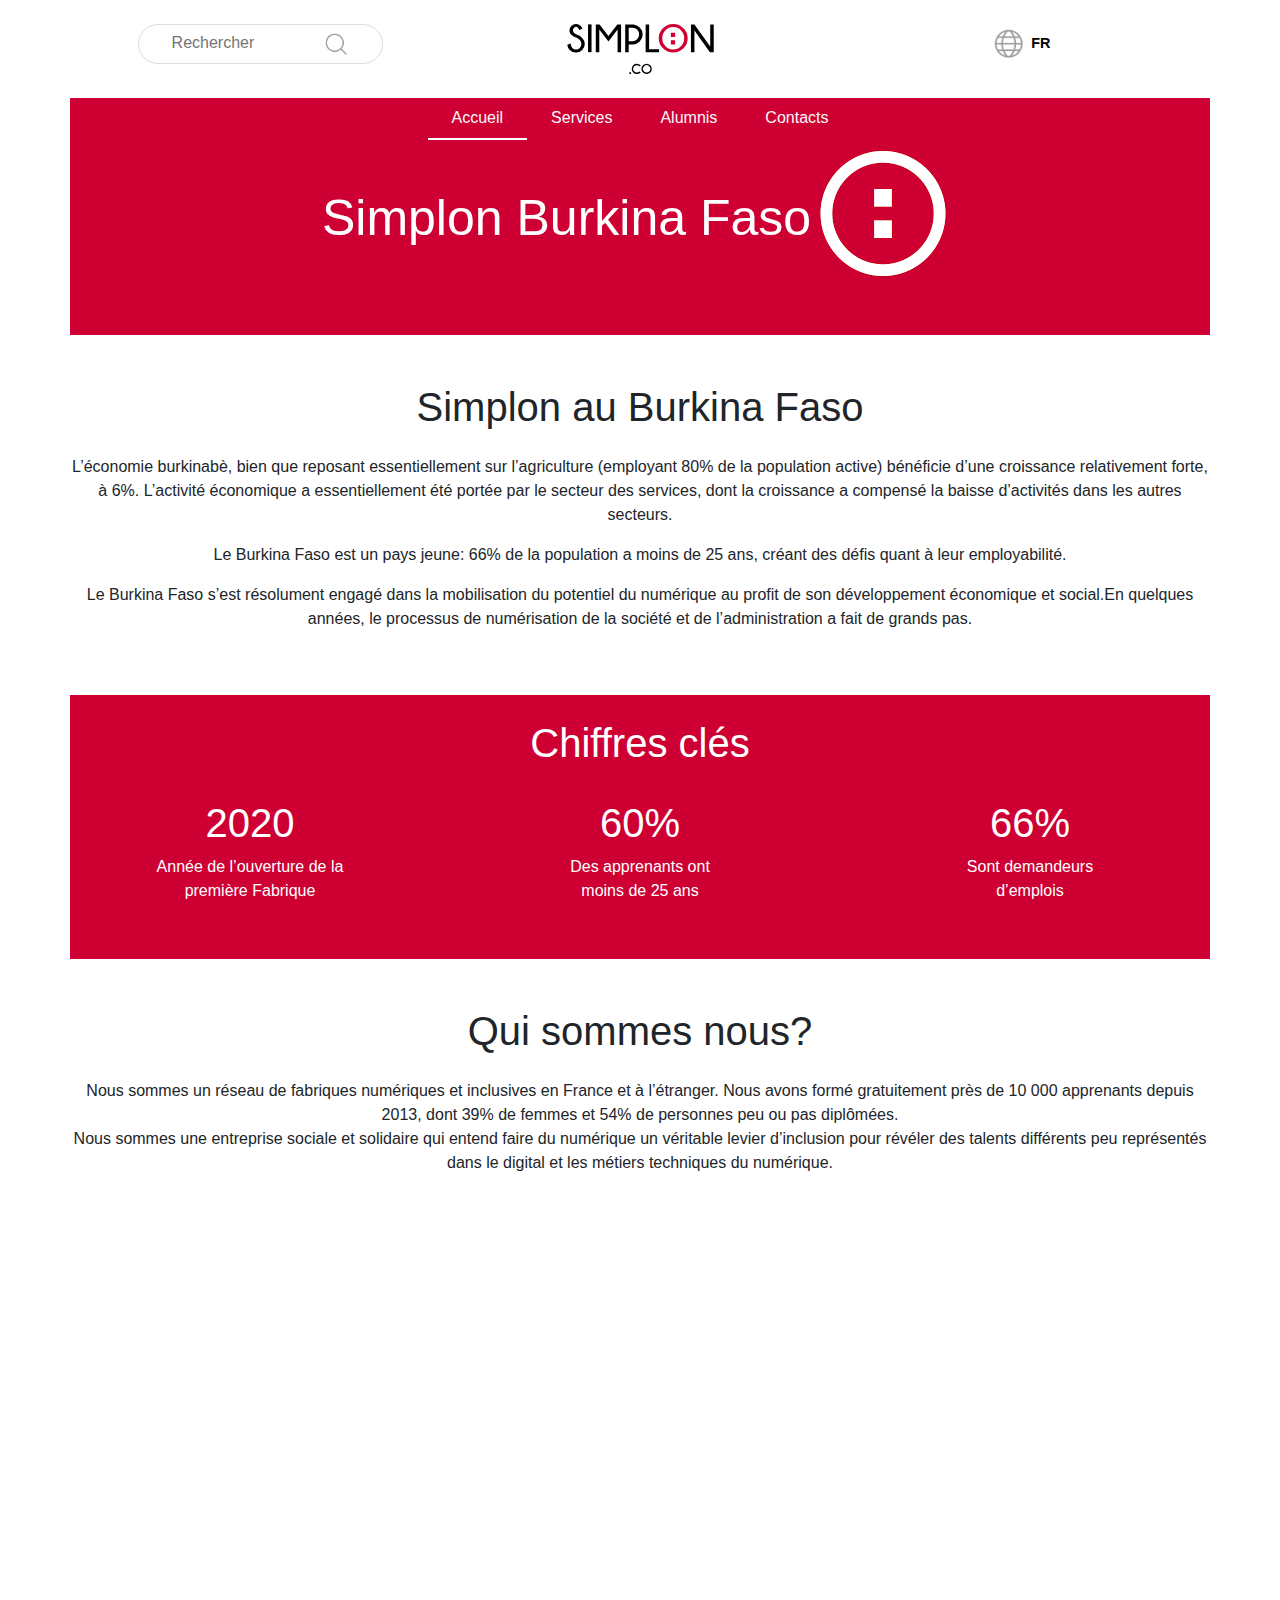
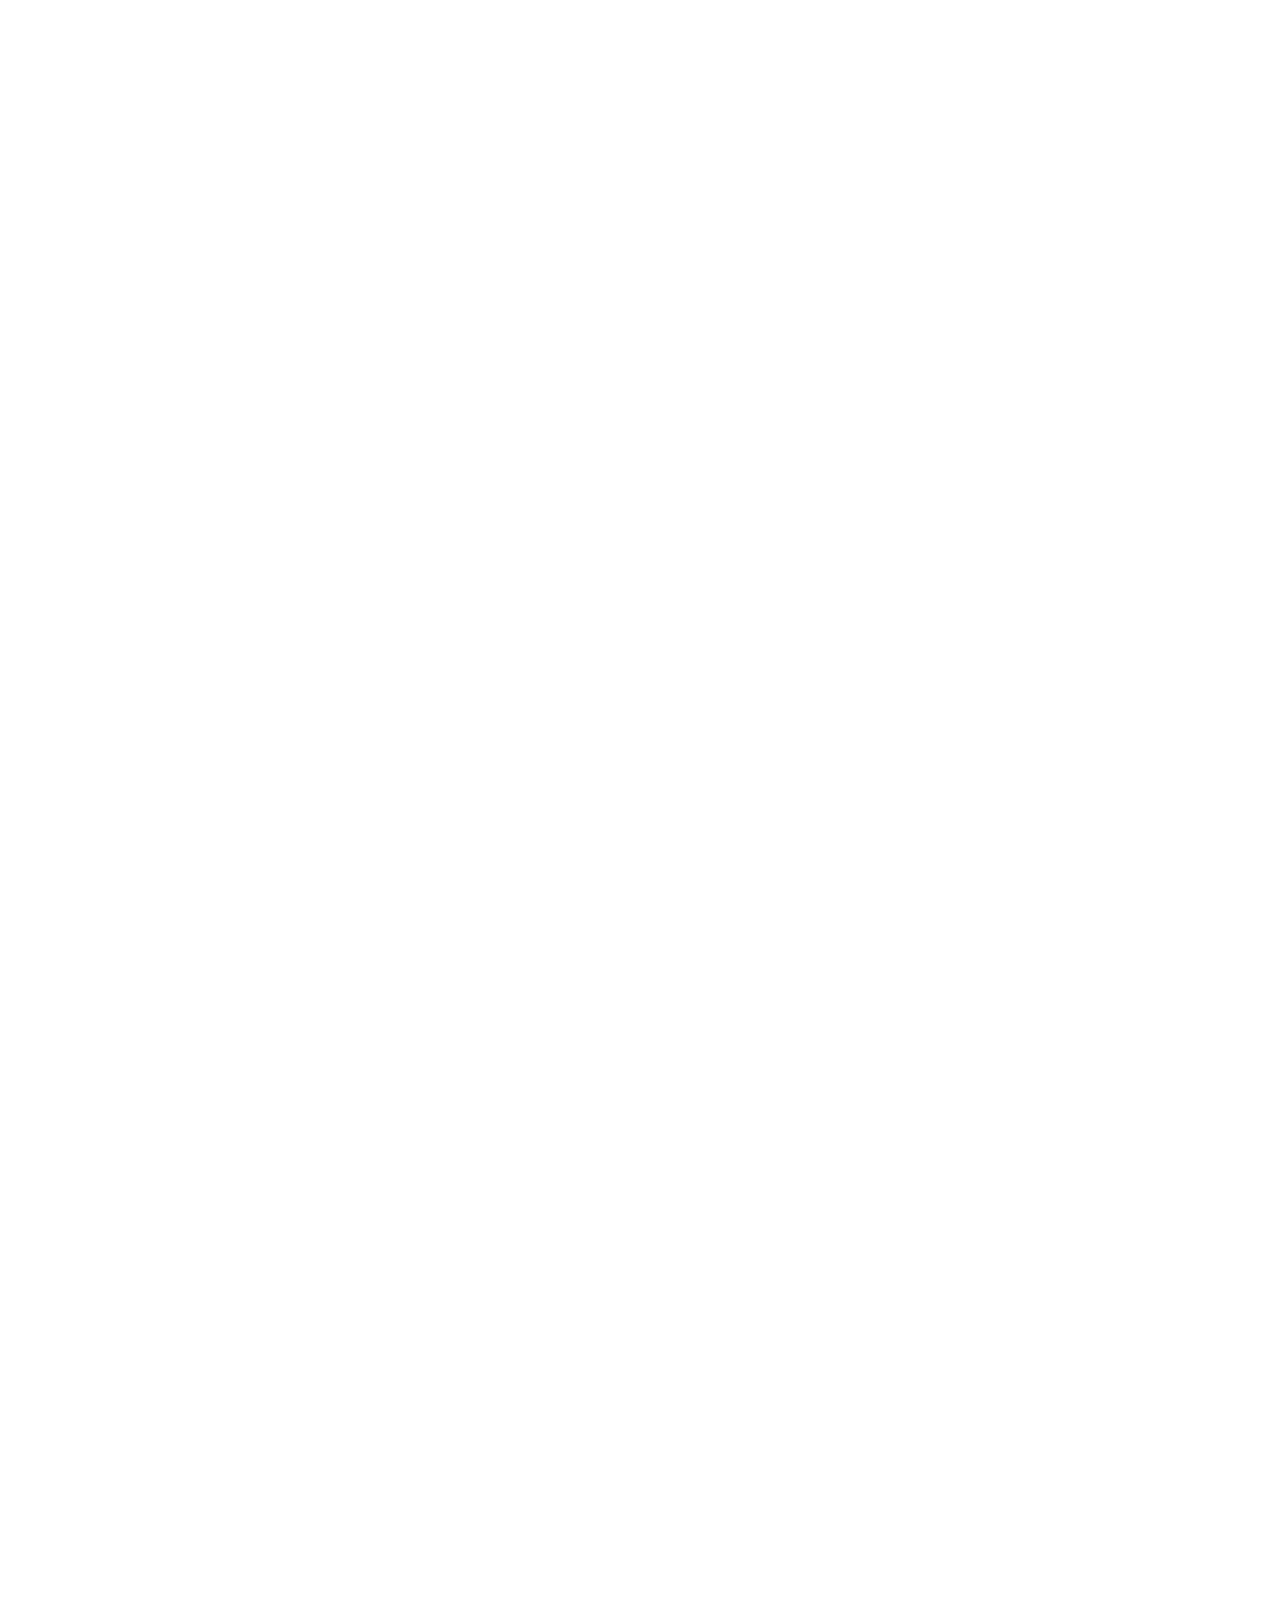
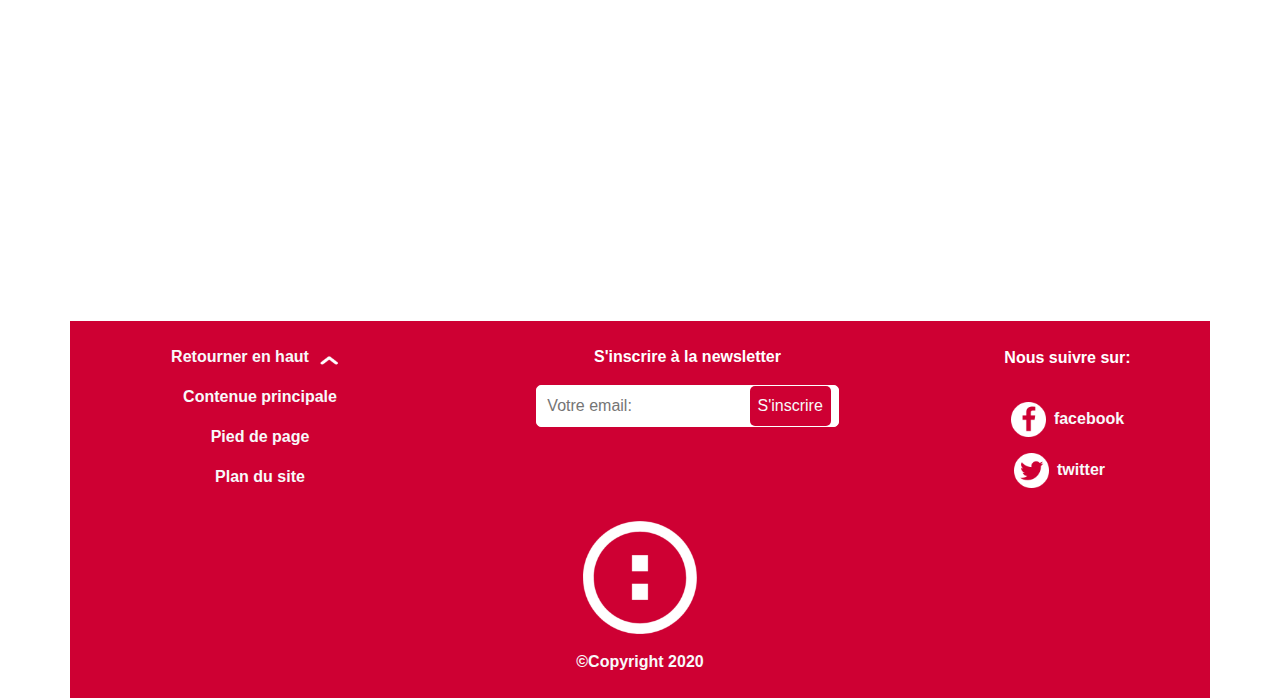
<file: public/index.html>
<!DOCTYPE html>
<html lang="en">
<head>
    <meta charset="UTF-8">
    <meta name="viewport" content="width=device-width, initial-scale=1.0, shrink-to-fit=no">
    <title>Accueil</title>
    <link rel="stylesheet" href="../src/styles/bootstrap.min.css">
    <link rel="stylesheet" href="../src/styles/style.css">
    <script type="module" src="../src/components/AppHeader.js"></script>
    <style>
.circle{
  width: 10px;
  height: 10px;
  background-color: #CE0033;
  border-radius: 5px;
  margin-top: 32px;
}
.circle-decal{margin-top: 55px;}
.btn-decal{margin-top: 52px;}
.btn{border-radius: 5px;}
.btn:hover{
  background-color: #CE0033;
  color: #fff;
  border: .5px solid #CE0033;
  box-shadow: 0 0 0 3px #CE0033;
}
h3{color: #CE0033;}
@media (max-width: 990px) {
    .album_img{
        width: 49%;
        height: 260px;
      }
}
@media (max-width: 767px) {
    .album_img{
        width: 49%;
        height: 200px;
      }
    .title > img{
        width: 220px;
        height: 100px;
      }
}
@media (max-width: 450px) {
    .album_img{
        width: 49%;
        height: 138px;
      }
}

.reveal-hidden {
    opacity: 0;
    transform: translateY(-25px);
}
.reveal-visible {
    opacity: 1;
    transform: translateY(0);
    transition: 1s;
}
  </style>
</head>
<body>
  <app-header
   href1="index.html"
   href2="service.html"
   href3="alumnis.html"
   href4="contacts.html"
   src='./'
   active="accueil"
  ></app-header>

    <div class="container mt-5">
      <div class="row text-center reveal-hidden">
        <h1 class="mb-4 mx-auto">Simplon au Burkina Faso</h1>
        <div class="text-center">
          <p>L’économie burkinabè, bien que reposant essentiellement sur l’agriculture  (employant 80% 
            de la population active)  bénéficie d’une croissance relativement forte, à 6%. L’activité économique
             a essentiellement été portée par le secteur des services, dont la croissance a compensé la baisse
             d’activités dans les autres secteurs. </p>
          <p>Le Burkina Faso est un pays jeune: 66% de la population a moins de 25 ans, créant des défis
              quant à leur employabilité. </p>
          <p>Le Burkina Faso s’est résolument engagé dans la mobilisation du potentiel du numérique au
                profit de son développement économique et social.En quelques années, le processus
                de numérisation de la société et de l’administration a fait de grands pas. </p>
        </div>
      </div>
      <div class="row d-flex flex-column justify-content-center text-center mt-5 py-3 redfield reveal-hidden">
        <div class="pt-2">
          <h1>Chiffres clés</h1>
        </div>
        <div class="row pt-4">
          <div class="col-md-4">
            <h1>2020</h1>
            <p>Année de l’ouverture de la<br /> première Fabrique</p>
          </div>
          <div class="col-md-4">
            <h1>60%</h1>
            <p>Des apprenants ont<br /> ​​​​​​​moins de 25 ans</p>
          </div>
          <div class="col-md-4">
            <h1>66%</h1>
            <p>Sont demandeurs<br /> ​​​​​​​d’emplois</p>
          </div>
        </div>
      </div>
      <div class="row mt-5 text-center reveal-hidden">
        <h1 class="mb-4 mx-auto">Qui sommes nous?</h1>
        <p>
          <span>Nous sommes un réseau de fabriques numériques et inclusives en France et à l’étranger.
            Nous avons formé gratuitement près de 10 000 apprenants depuis 2013, dont 39% de 
            femmes et 54% de personnes peu ou pas diplômées.</span><br>
             <span>Nous sommes une entreprise sociale et solidaire qui entend faire du numérique un 
              véritable levier d’inclusion pour révéler des talents différents peu représentés dans le
               digital et les métiers techniques du numérique.</span>
        </p>
      </div>
      <div class="row redfield d-flex flex-column mt-5 py-3 reveal-hidden">
        <div class="text-center">
          <h1>Nos offres de formation en tech au Burkina Faso</h1>
        </div>
        <div class="row d-flex justify-content-center">
          <div class="card mx-4 mt-5 py-4 text-dark col-md-5 text-center border w-10">
            <h4>Développement web<br /> et web mobile</h4>
            <div class="card_txt d-flex justify-content-center">
              <div class="circle mx-1"></div>
              <p class="mt-4 mx-1">Développement</p>
            </div>
            <a class="mt-5 px-3 py-2 border text-decoration-none btn" href="#">Découvrir la formation</a>
          </div>
          <div class="card mt-5 mx-4 py-4 text-dark col-md-5 text-center border w-10">
            <h4>Référence digitale</h4>
            <div class="card_txt d-flex justify-content-center">
              <div class="circle mx-1 circle-decal"></div>
              <p class="mt-5 mx-1">Culture numérique</p>
            </div>
            <a class="px-3 py-2 border text-decoration-none btn btn-decal" href="#">Découvrir la formation</a>
          </div>
        </div>
      </div>
      <div class="row mt-5 d-flex flex-column justify-content-center text-center reveal-hidden">
          <h1>Le projet tech4sahel</h1>
          <div class="card col-md-10 mt-3 mx-auto h-100" style="border-top: 3 px solid #CE0033;">
            <img src="../src/images/tech4sahel.png" class="card-img-top w-75 mx-auto">
            <div class="card-body">
              <p class="card-text">Le projet Tech4Sahel a pour ambition de créer des perspectives
                inclusives et durables pour la jeunesse sahélienne en faisant du
                numérique de l’esprit entrepreneurial et de l’intelligence collective
                des leviers de croissance locale.</p>
                <p class="card-text font-weight-bold">Porté par Simplon.co, Makesense, l’IRD et financé par le Ministère de
                  l’Europe et des Affaires Étrangères français, il se déroulera sur 2 ans au
                  Burkina Faso,au Mali et au Niger. Son lancement au Burkina Faso a eu lieu
                  le 10 novembre 2020 à l’Institut Français de Ouagadougou.</p>
                  <a href="#" class="btn border px-5 py-2">Lire l'article sur le sujet</a>
            </div>
          </div>
      </div>
      <div class="row d-flex flex-column justify-content-center mt-5 py-3 redfield reveal-hidden">
        <div class="text-center">
          <h1>Nos différents partenaires<br /> au Burkina Faso</h1>
        </div>
        <div class="row mt-5">
          <div class="col-12 col-sm-6 mt-sm-4 text-center text-sm-right">
            <img src="../src/images/makesense.png" alt="Makesense">
          </div>
          <div class="col-12 col-sm-6 mt-sm-4 text-center text-sm-left">
            <img src="../src/images/auf.png" alt="AUF">
          </div>
          <div class="col-12 col-sm-6 mt-sm-4 text-center text-sm-right">
            <img src="../src/images/ird.png" alt="IRD">
          </div>
          <div class="col-12 col-sm-6 mt-sm-4 text-center text-sm-left">
            <img src="../src/images/ambassade.png" alt="Ambassade de France au Burkina Faso">
          </div>
        </div>
      </div>
      <div class="row d-flex flex-column my-5 p-3 reveal-hidden">
        <div class="text-center">
          <h1>L'équipe</h1>
        </div>
        <div class="row mt-5">
          <div class="col-sm-6 text-center">
            <h3>Sophia Nouny</h3>
            <p class="font-weight-bold">Responsable au Burkina Faso</p>
          </div>
          <div class="col-sm-6 text-center">
            <h3>Dominique Bagre</h3>
            <p class="font-weight-bold">Formateur</p>
          </div>
          <div class="col-sm-6 text-center">
            <h3>Mr Sanou</h3>
            <p class="font-weight-bold">Formateur</p>
          </div>
          <div class="col-sm-6 text-center">
            <h3>Edwige Sanou</h3>
            <p class="font-weight-bold">Formatrice</p>
          </div>
        </div>
      </div>
    </div>
    <app-footer></app-footer>

    <script type="text/javascript" src="../src/scripts/bootstrap.bundle.min.js"></script>
    <script type="module" src="../src/components/AppFooter.js"></script>
    <script type="text/javascript" src="../src/scripts/app.js"></script>
</body>
</html>
</file>
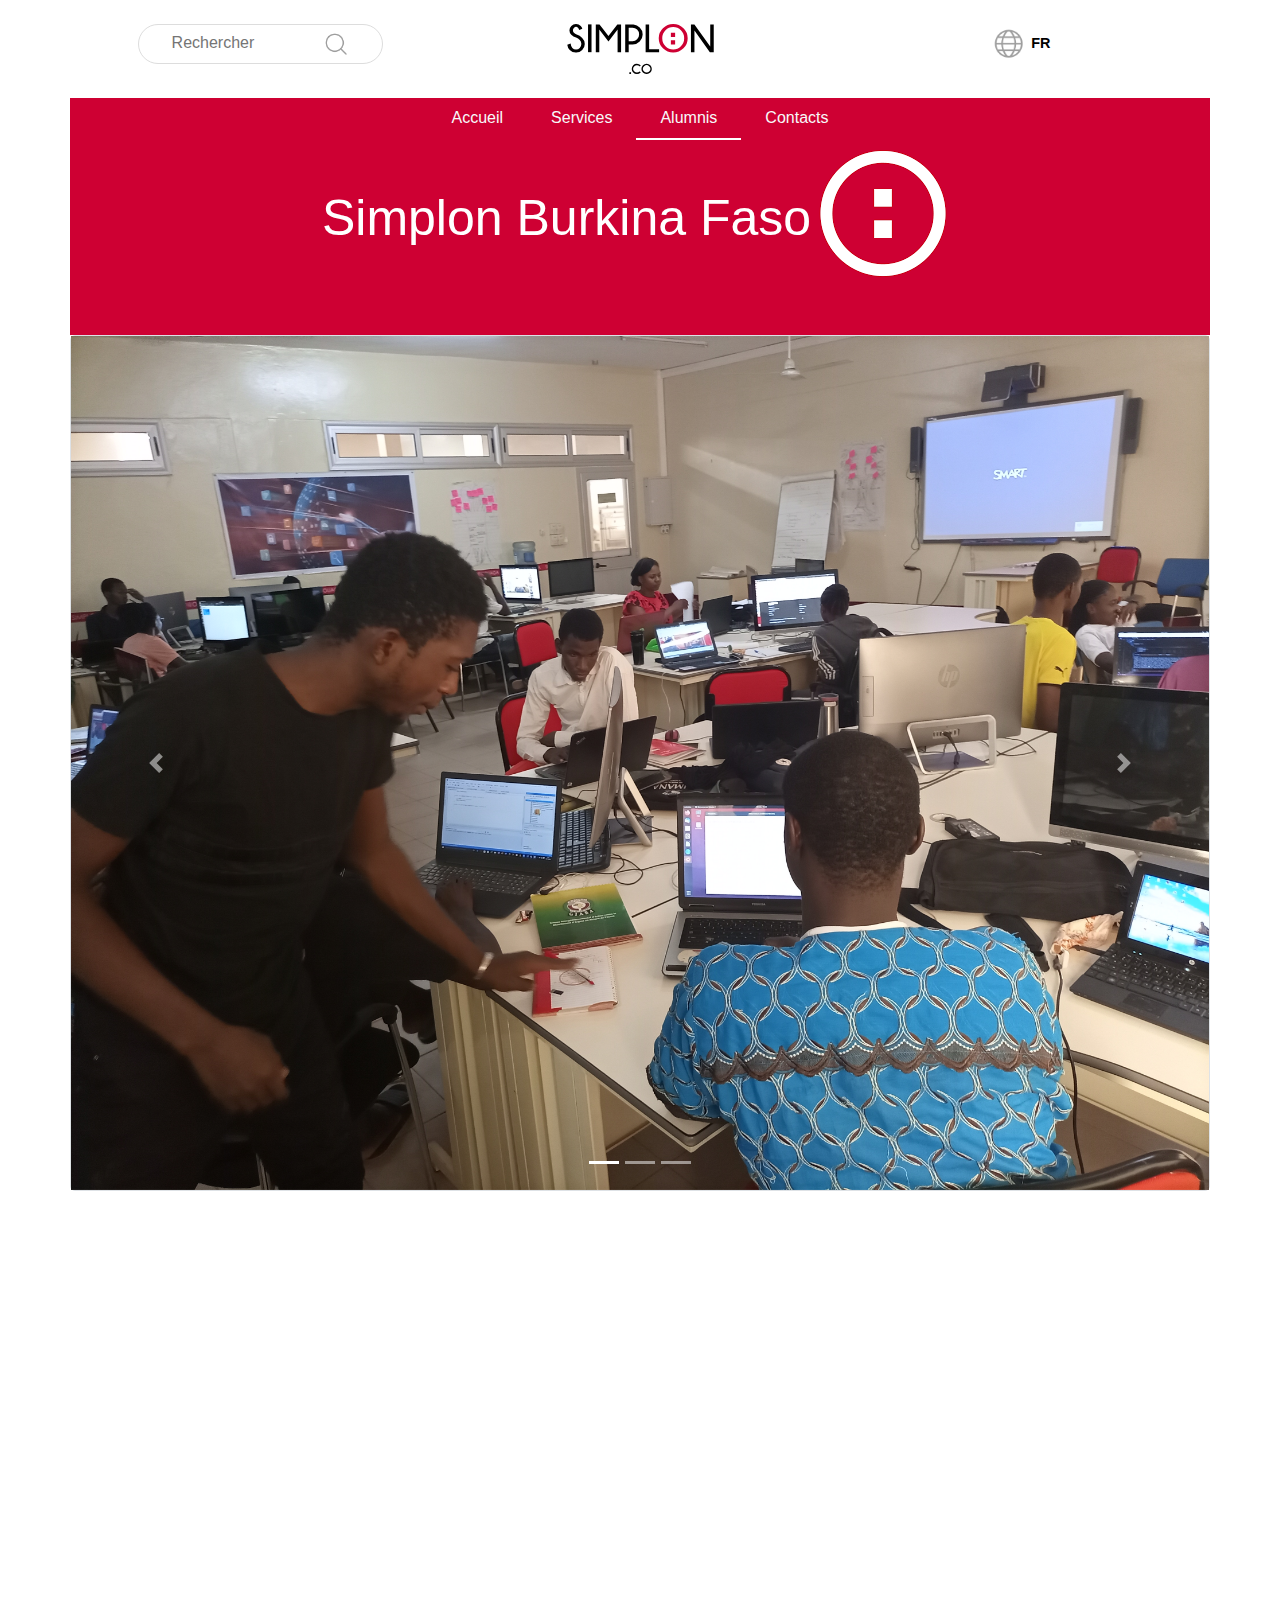
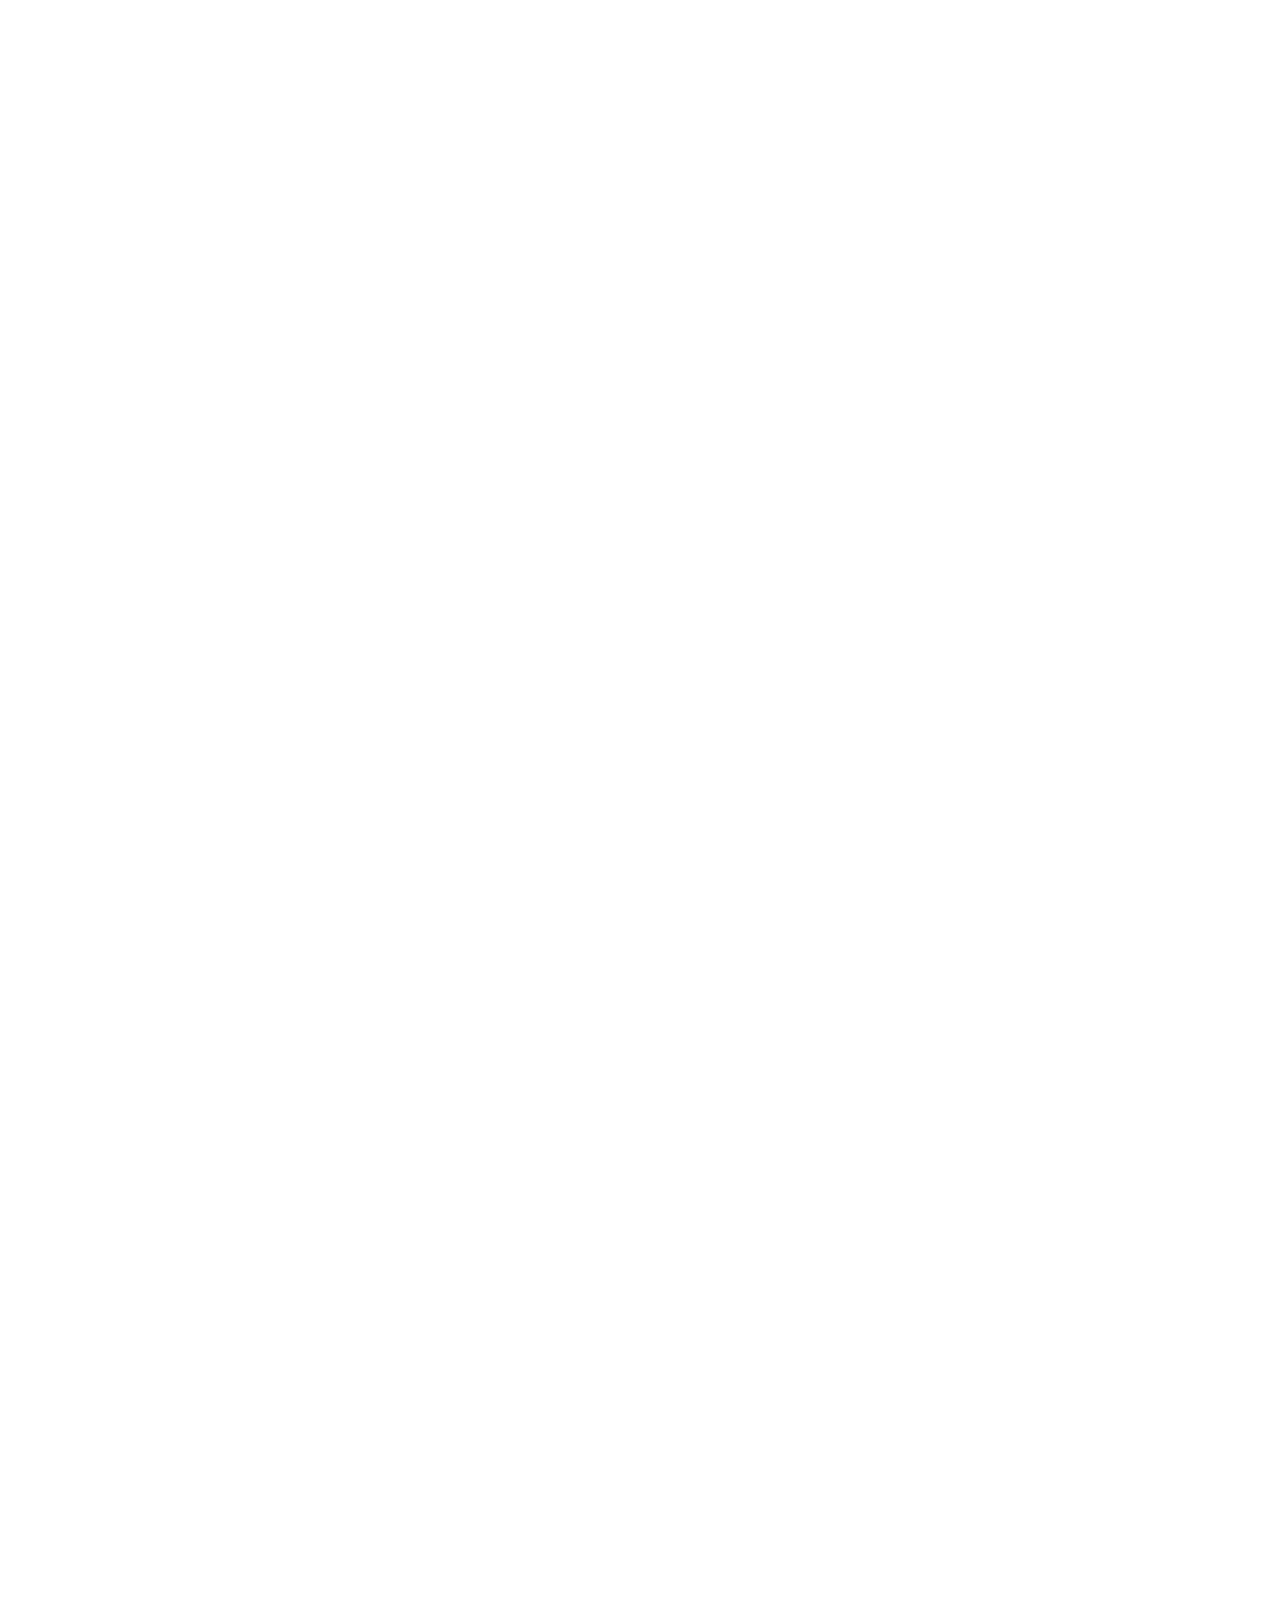
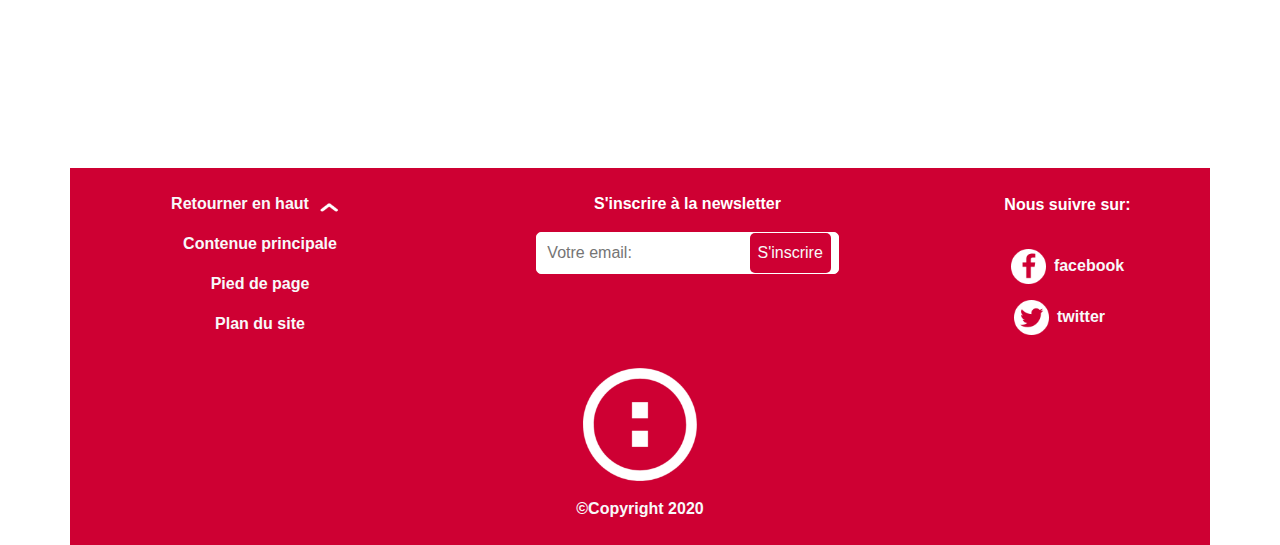
<file: public/alumnis.html>
<!DOCTYPE html>
<html lang="en">
<head>
    <meta charset="UTF-8">
    <meta name="viewport" content="width=device-width, initial-scale=1.0, shrink-to-fit=no">
    <title>Alumnis</title>
    <link rel="stylesheet" href="../src/styles/bootstrap.min.css">
    <link rel="stylesheet" href="../src/styles/style.css">
    <script type="module" src="../src/components/AppHeader.js"></script>
    <style>
        .album_img{
            width: 49%;
            height: 350px;
        }
        .border{border-radius: 5px;}
        .box{background: #eee;}
        .box-btn{
            border: 1px solid #CE0033;
            background: #fff;
            }
            .box-btn:hover{
                color: #fff;
                border: .5px solid #fff;
                box-shadow: 0 0 0 3px #CE0033;
                background: #CE0033;
                }
                @media (max-width: 990px) {
                    .album_img{
                    width: 49%;
                    height: 260px;
                    }
                }
                @media (max-width: 767px) {
                    .album_img{
                    width: 49%;
                    height: 200px;
                    }
                    .title > img{
                      width: 220px;
                    height: 100px;
                    }
                }
                @media (max-width: 450px) {
                  .album_img{
                    width: 49%;
                    height: 140px;
                    }
                 }
                .reveal-hidden {
                    opacity: 0;
                    transform: translateY(-25px);
                  }
                .reveal-visible {
                    opacity: 1;
                    transform: translateY(0);
                    transition: 1s;
                  }
    </style>
</head>
<body>

    <app-header
    href1="index.html"
    href2="#"
    href3="#"
    href4="#"
    active="alumnis"
    ></app-header>
    <div class="container mb-5">
        <div class="row border">
            <div id="carouselExampleIndicators" class="carousel slide" data-ride="carousel">
                <ol class="carousel-indicators">
                  <li data-target="#carouselExampleIndicators" data-slide-to="0" class="active"></li>
                  <li data-target="#carouselExampleIndicators" data-slide-to="1"></li>
                  <li data-target="#carouselExampleIndicators" data-slide-to="2"></li>
                </ol>
                <div class="carousel-inner">
                  <div class="carousel-item active">
                    <img src="../src/images/IMG_20201119_162810_655.jpg" class="d-block w-100" alt="Photo de famille">
                  </div>
                  <div class="carousel-item">
                    <img src="../src/images/IMG_20201117_092455_546.jpg" class="d-block w-100" alt="Session">
                  </div>
                  <div class="carousel-item">
                    <img src="../src/images/IMG_20201126_091457_493.jpg" class="d-block w-100" alt="Inauguration">
                  </div>
                </div>
                <a class="carousel-control-prev" href="#carouselExampleIndicators" role="button" data-slide="prev">
                  <span class="carousel-control-prev-icon" aria-hidden="true"></span>
                  <span class="sr-only">Previous</span>
                </a>
                <a class="carousel-control-next" href="#carouselExampleIndicators" role="button" data-slide="next">
                  <span class="carousel-control-next-icon" aria-hidden="true"></span>
                  <span class="sr-only">Next</span>
                </a>
              </div>
        </div>
        <div class="row mt-5 text-center reveal-hidden">
            <h1 class="mb-4 mx-auto">Nos apprenants</h1>
            <p>Les apprenants à Simplon Burkina Faso sont des jeunes agés de moins de 35 ans et passionnés
                de l'outil informatique.Durant une période de 7 mois,ces jeunes recevront entre une formation
                en développement web et une formation en référent digitale.Cette série de formation se passe
                dans le cadre du projet "tech4sahel" visant à former les jeune de la sous région au métier du 
                numérique.</p>
          </div>
          <div class="row mt-5 text-center reveal-hidden">
            <h2 class="mx-auto">La première promotion en développement <br />web et web mobile(2019)</h2>
            <div class="mt-3 border py-2 px-1 box">
                <div class="d-flex justify-content-around">
                    <img class="album_img" src="../src/images/photo1.jpg">
                    <img class="album_img" src="../src/images/photo2.jpg">
                </div>
                <div class="d-flex justify-content-around mt-2">
                  <img class="album_img" src="../src/images/photo3.jpg">
                  <img class="album_img" src="../src/images/photo4.jpg">
              </div>
                <a href="#" class="btn mt-5 px-5 box-btn">Voir l'album</a>
            </div>
          </div>
          <div class="row mt-5 text-center reveal-hidden">
            <h2 class="mx-auto">La promotion actuelle en développement<br />
                web et web mobile(2020)</h2>
            <div class="mt-3 border py-2 px-1 box">
                <div class="d-flex justify-content-around">
                    <img class="album_img" src="../src/images/IMG-20201207-WA0029.jpg">
                    <img class="album_img" src="../src/images/IMG_20201117_092455_546.jpg">
                </div>
                <div class="d-flex justify-content-around mt-2">
                  <img class="album_img" src="../src/images/IMG_20201119_162810_655.jpg">
                  <img class="album_img" src="../src/images/IMG_20201126_091457_493.jpg">
              </div>
                <a href="#" class="btn mt-5 px-5 box-btn">Voir l'album</a>
            </div>
          </div>
    </div>
    <app-footer></app-footer>
    <script type="module" src="../src/components/AppFooter.js"></script>
    <script src="../src/scripts/jquery-3.5.1.min.js"></script>
    <script type="text/javascript" src="../src/scripts/bootstrap.bundle.min.js"></script>
    <script type="text/javascript" src="../src/scripts/app.js"></script>
</body>
</html>
</file>
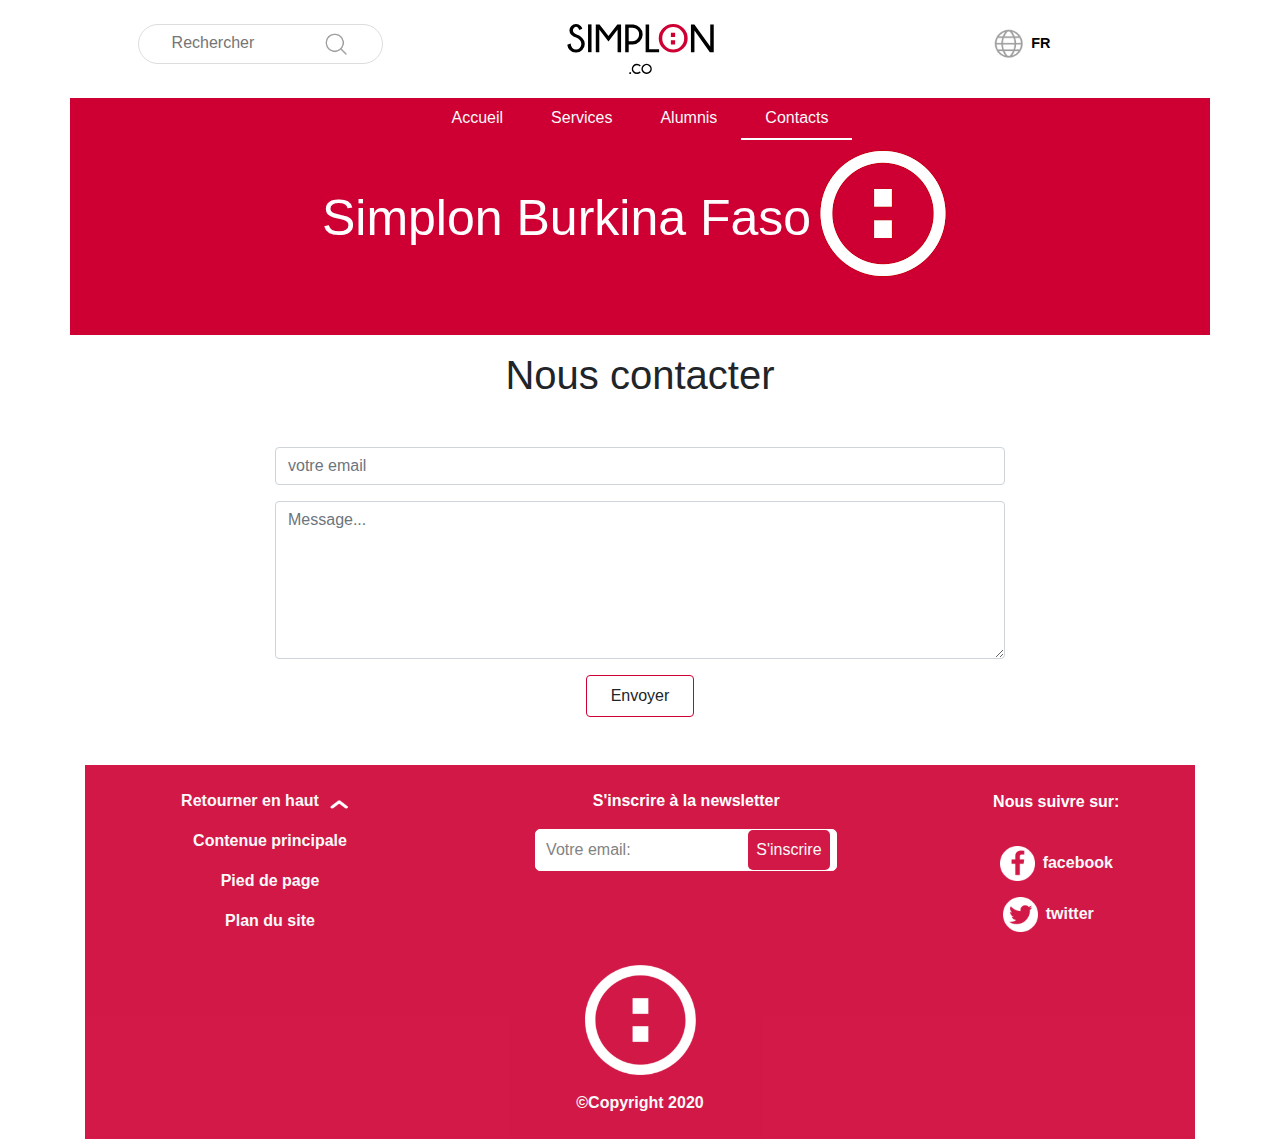
<file: public/contacts.html>
<!DOCTYPE html>
<html lang="fr">
<head>
    <meta charset="UTF-8">
    <meta name="viewport" content="width=device-width, initial-scale=1.0">
    <title>Contacts</title>
    <link rel="stylesheet" href="../src/styles/bootstrap.min.css">
    <link rel="stylesheet" href="../src/styles/style.css">
    <script type="module" src="../src/components/AppHeader.js"></script>
    <style>
    .reveal-hidden {
    opacity: 0;
    transform: translateY(-25px);
}
    .reveal-visible {
    opacity: 1;
    transform: translateY(0);
    transition: 1s;
}
input[type="submit"] {
  border: 1px solid #CE0033;
}
input[type="submit"]:hover{
  border: .5px solid #fff;
  background-color: #CE0033;
  color: #fff;
  box-shadow: 0 0 0 3px #CE0033;
}
footer{
    background: #CE0033;
    opacity: .9;
}
    </style>
</head>
<body>
  <app-header
  href1="index.html"
  href2="service.html"
  href3="alumnis.html"
  href4="contacts.html"
  src='./'
  active="contacts"
 ></app-header>
        <div class="container">
            <div class="row ">
                <div class="col-sm-8 mx-auto">
                    <h1 class=" mt-3 text-center">Nous contacter</h1>
                    <form class="text-center" method="POST" action="#">
                        <div class="form-group mt-5">
                          <input type="email" class="form-control" id="exampleFormControlInput1" placeholder="votre email">
                        </div>
                        <div class="form-group">
                          <textarea class="form-control mt-3" id="exampleFormControlTextarea1" rows="6" placeholder="Message..."></textarea>
                        </div>
                        <input class="btn px-4 py-2 text-center" type="submit" value="Envoyer">
                      </form>
                </div>
            </div>
        </div>
        <div class="container mt-5">
          <app-footer></app-footer>
        </div>
        <script src="../src/components/AppFooter.js"></script>
        <script src="../src/scripts/app.js"></script>
</body>
</html>
</file>
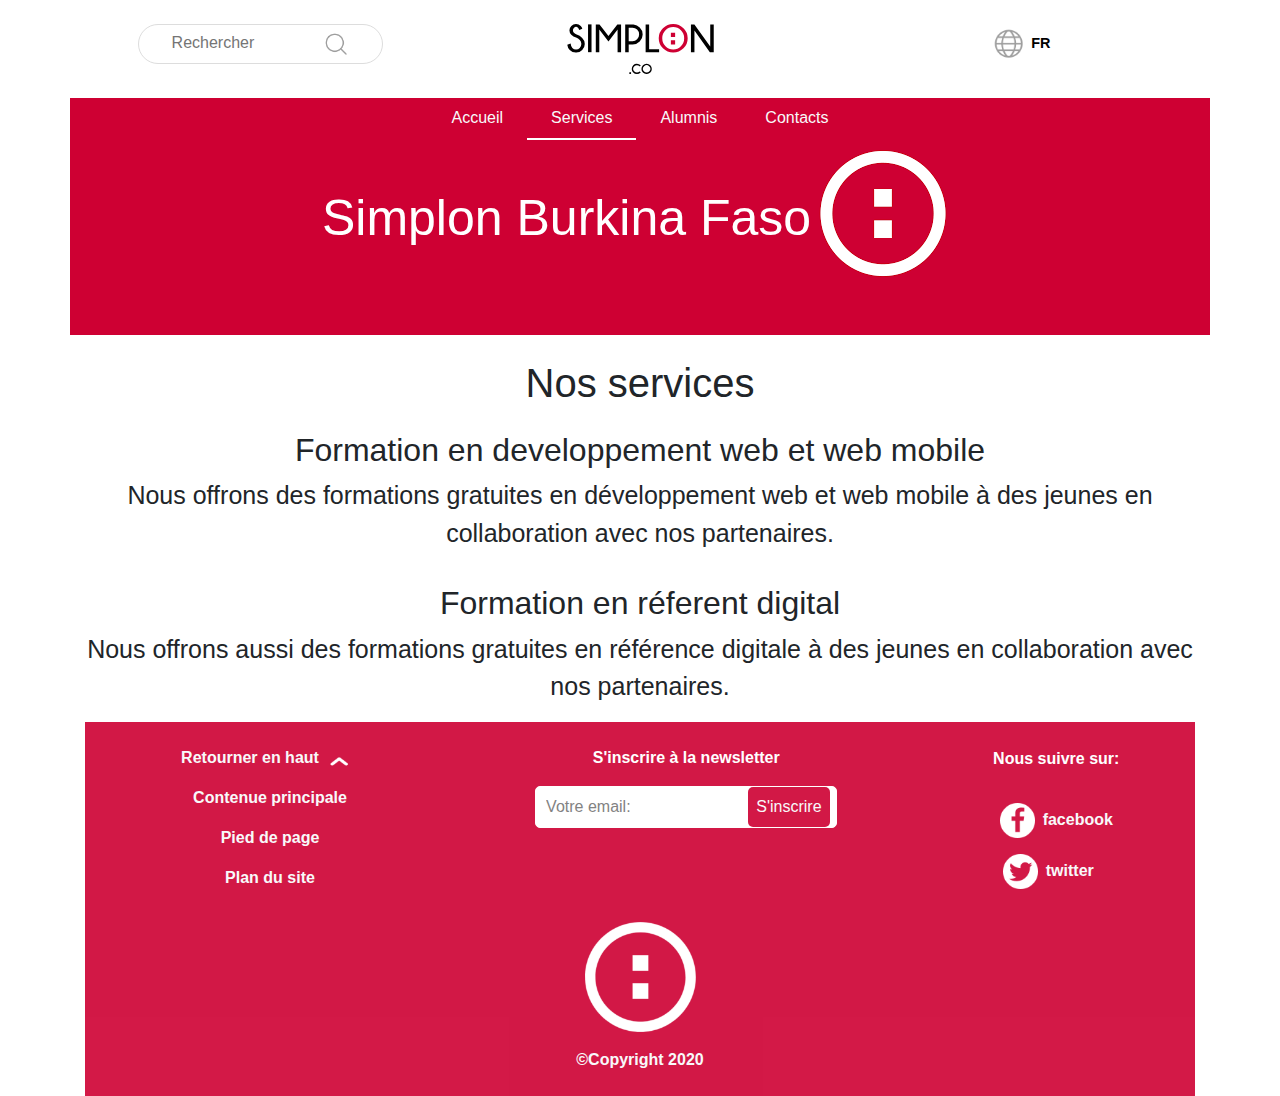
<file: public/service.html>
<!DOCTYPE html>
<html lang="en">
<head>
    <meta charset="UTF-8">
    <meta name="viewport" content="width=device-width, initial-scale=1.0">
    <title>Simplon_Burkina_services</title>
    <link rel="stylesheet" href="../src/styles/bootstrap.min.css">
    <link rel="stylesheet" href="../src/styles/style.css">
    <script type="module" src="../src/components/AppHeader.js"></script>
    <style>
    .reveal-hidden {
    opacity: 0;
    transform: translateY(-25px);
}
    .reveal-visible {
    opacity: 1;
    transform: translateY(0);
    transition: 1s;
}
footer{
    background: #CE0033;
    opacity: .9;
}
    </style>
</head>
<body>
    <app-header
    href1="index.html"
    href2="service.html"
    href3="alumnis.html"
    href4="contacts.html"
    src='./'
    active="service"
   ></app-header>
        <div class="container">
            <div class="row d-flex justify-content-center mt-4 reveal-hidden">
                <h1>Nos services</h1>
            </div>
            <div class="row d-flex flex-column text-center mt-3 reveal-hidden">
                <h2>Formation en developpement web et web mobile</h2>
                <p style="font-size: 25px;">Nous offrons des formations gratuites en développement web et web mobile à des jeunes en collaboration avec nos partenaires.</p>
            </div>
            <div class="row d-flex flex-column text-center mt-3 reveal-hidden">
                <h2>Formation en réferent digital</h2>
                <p style="font-size: 25px;">Nous offrons aussi des formations gratuites en référence digitale à des jeunes en collaboration avec nos partenaires.</p>
            </div>
        </div>
        <div class="container">
            <app-footer></app-footer>
        </div>
        <script src="../src/components/AppFooter.js"></script>
        <script src="../src/scripts/app.js"></script>
</body>
</html>
</file>
<file: src/styles/style.css>
.redfield{
    background: #CE0033;
    color: #fff;
}
.card {
    height: 250px;
}
</file>
